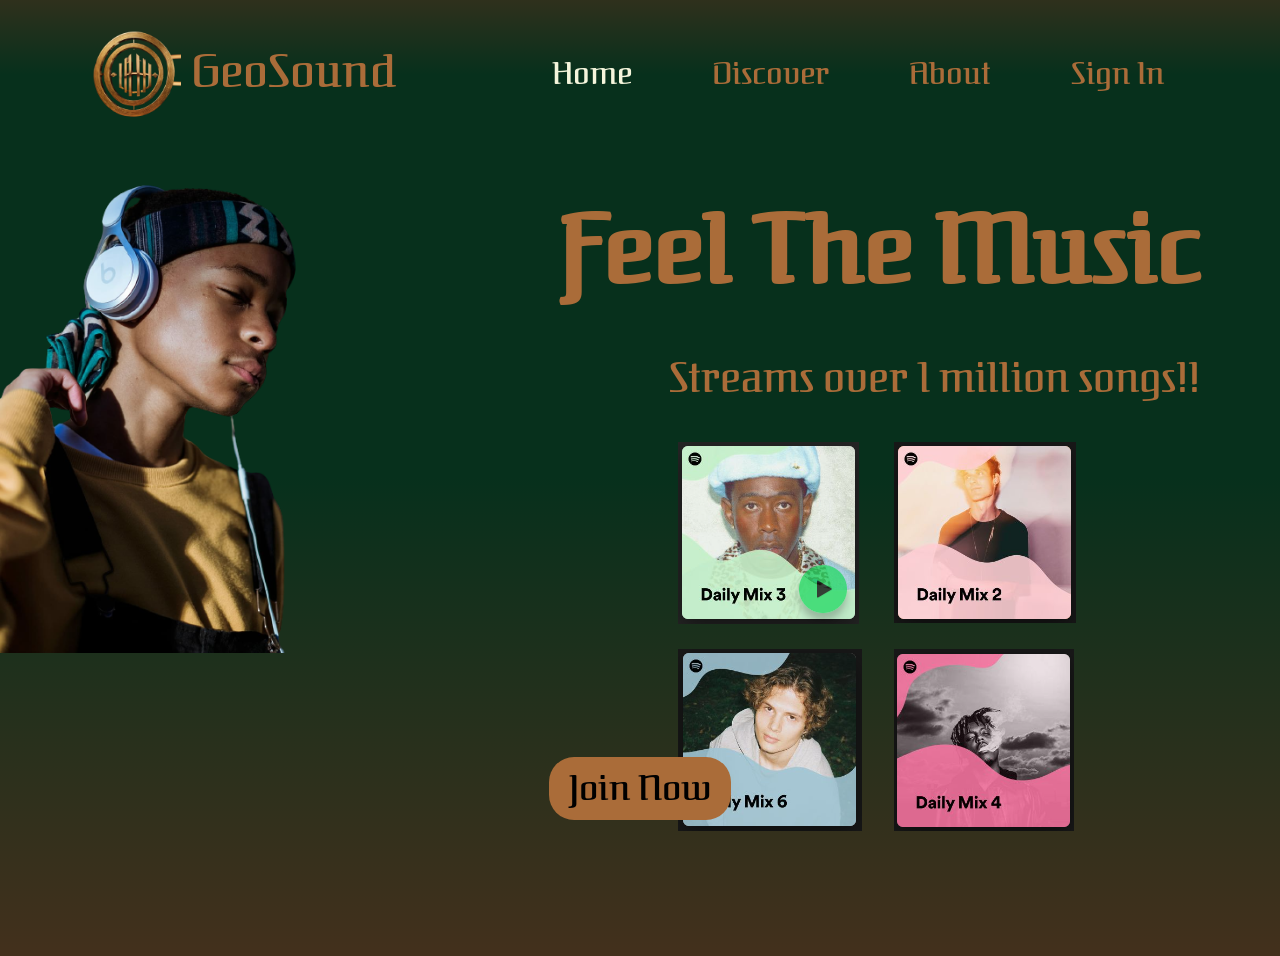
<file: Project Website/Index.html>
<!DOCTYPE html>
<html lang="en">
<head>
    <meta charset="UTF-8">
    <meta name="viewport" content="width=device-width, initial-scale=1.0, maximum-scale=1.0, user-scalable=no">
    <title>GeoSound</title>

    <!-- CSS styles -->
    <link rel="stylesheet" type="text/css" href="Styles.css">
    <link rel="icon" href="a_logo_of_music_1-removebg-preview.png" type="image/png">
    

</head>
<body>

    <!-- Header -->
    <header>
        <div id="logo-container">
            <img id="logo" src="a_logo_of_music_1-removebg-preview.png" alt="Logo">
            <div id="header-text">
                <span>GeoSound</span>
            </div>
        </div>

        <!-- Navigation -->
        <nav>
            <a href="#" class="active">Home</a>
            <a href="Discover.html">Discover</a>
            <a href="About.html">About</a>
            <a href="SignIn.html" id="sign-in-out-button" onclick="toggleSignIn()"> 
                <span id="sign-in-text">Sign In</span>
            </a>
        </nav>
    </header>

    <img id="left-image" src="wp6270988-listening-music-wallpapers-removebg-preview.png" alt="Left Image">

    <div id="right-text-container">
        <h1 id="big-text">Feel The Music</h1>
        <p>Streams over 1 million songs!!</p>

        <div id="picture-container">
    <a href="https://open.spotify.com/playlist/37i9dQZF1E3a9mwlMJPJvm?si=845099b663b74767" class="hover-zoom">
        <img src="Screenshot 2023-12-07 182112.png" alt="Picture 1">
    </a>
    <a href="https://open.spotify.com/playlist/37i9dQZF1E3alcOcJCwTfh?si=efea488d880549b1" class="hover-zoom">
        <img src="Screenshot 2023-12-07 182026.png" alt="Picture 2">
    </a>
    <a href="https://open.spotify.com/playlist/37i9dQZF1E35LbbRWOdhPF?si=528a57de415546e1" class="hover-zoom">
        <img src="Screenshot 2023-12-07 182557.png" alt="Picture 3">
    </a>
    <a href="https://open.spotify.com/playlist/37i9dQZF1E397HGcbc9GAg?si=b9d90d454c1c4099" class="hover-zoom">
        <img src="Screenshot 2023-12-07 182547.png" alt="Picture 4">
    </a>
</div>

        <div id="join-now-button">
            <a href="Signup.html" class="round-button">Join Now</a>
        </div>
    </div>

</body>
</html>
</file>
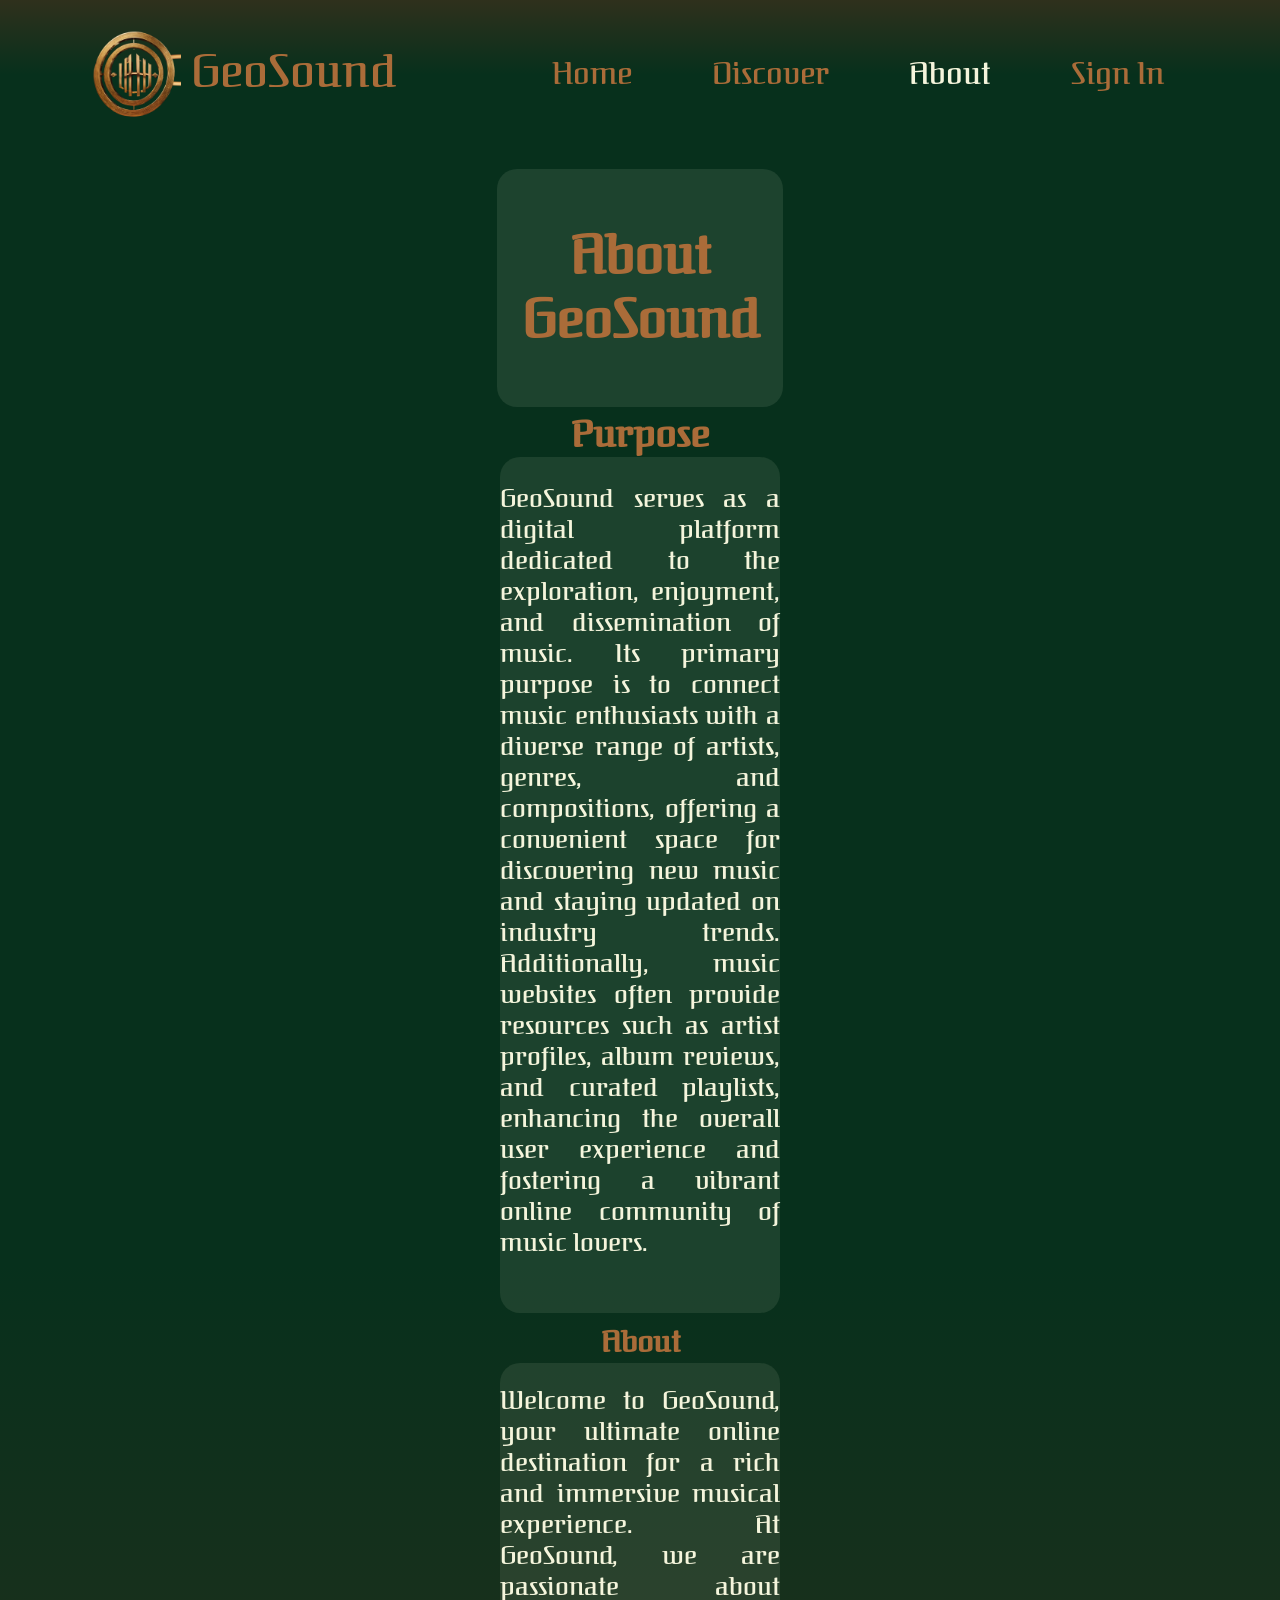
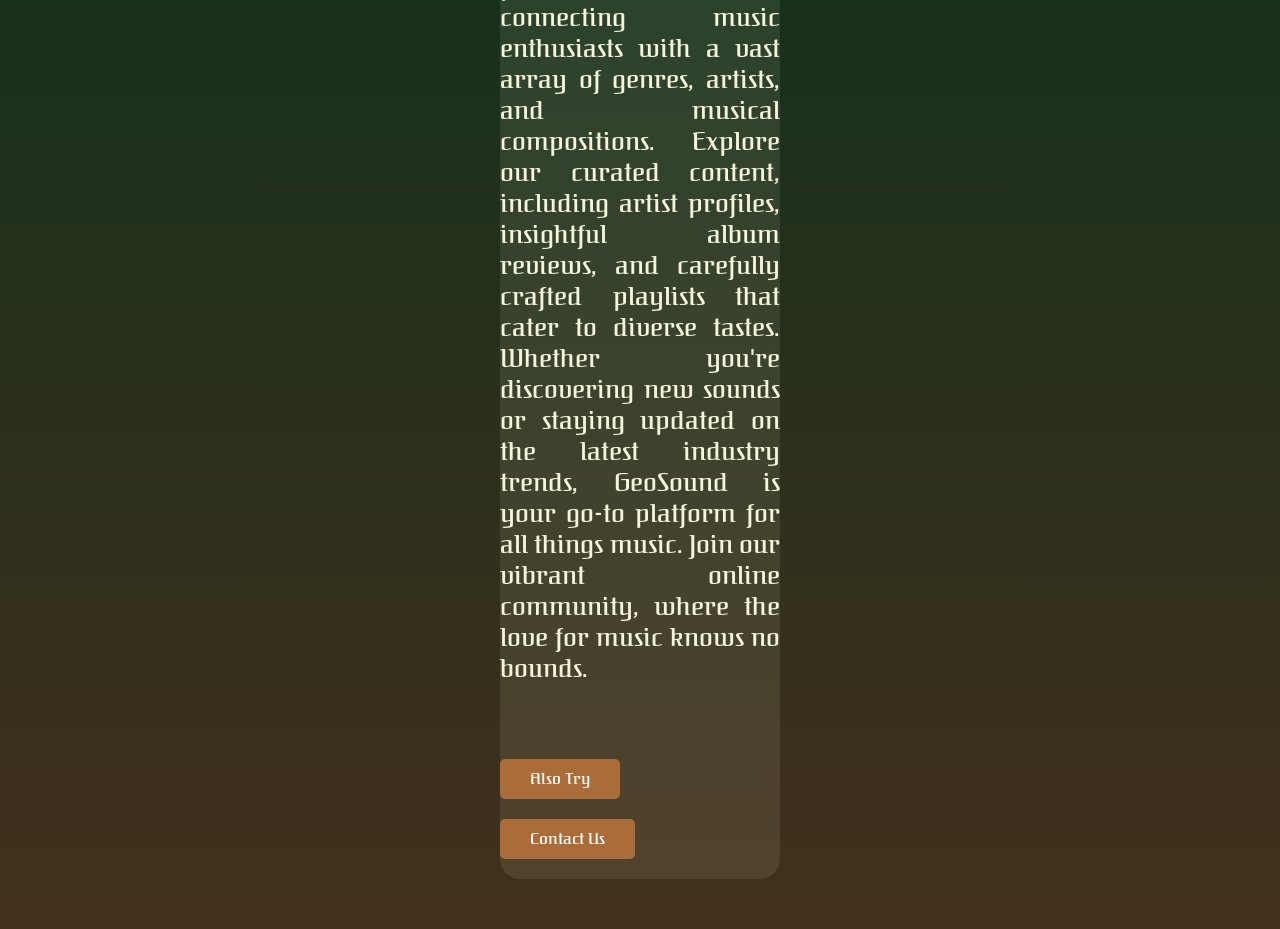
<file: Project Website/About.html>
<!DOCTYPE html>
<html lang="en">
<head>
    <meta charset="UTF-8">
    <meta name="viewport" content="width=device-width, initial-scale=1.0, maximum-scale=1.0, user-scalable=no">
    <title>About-GeoSound</title>

    <!-- CSS styles -->
    <link rel="stylesheet" type="text/css" href="About.css">
    <link rel="icon" href="a_logo_of_music_1-removebg-preview.png" type="image/png">
    

</head>
<body>

    <!-- Header -->
    <header>
        <div id="logo-container">
            <img id="logo" src="a_logo_of_music_1-removebg-preview.png" alt="Logo">
            <div id="header-text">
                <span>GeoSound</span>
            </div>
        </div>

        <!-- Navigation -->
        <nav>
            <a href="Index.html">Home</a>
            <a href="Discover.html">Discover</a>
            <a href="#" class="active">About</a>
            <a href="SignIn.html" id="sign-in-out-button" onclick="toggleSignIn()"> 
                <span id="sign-in-text">Sign In</span>
            </a>
        </nav>
    </header>
    <div id="about-banner">
        <h1>About GeoSound</h1>
    </div>
    
    <!-- Purpose of this website section -->
    <section id="purpose-section">
        <div class="text-box">
            <h2>Purpose</h2>
            <p>GeoSound serves as a digital platform dedicated to the exploration, enjoyment, 
                and dissemination of music. Its primary purpose is to connect music enthusiasts with a 
                diverse range of artists, genres, and compositions, offering a convenient space for 
                discovering new music and staying updated on industry trends. Additionally, music websites 
                often provide resources such as artist profiles, album reviews, and curated playlists, 
                enhancing the overall user experience and fostering a vibrant online community of music lovers.
            </p>
        </div>
    </section>
    
    <!-- About the website section -->
    <section id="about-section">
        <div class="text-box">
        <h3>About</h3>
        <p>Welcome to GeoSound, your ultimate online destination for a rich and immersive musical experience. 
            At GeoSound, we are passionate about connecting music enthusiasts with a vast array of genres, 
            artists, and musical compositions. Explore our curated content, including artist profiles, insightful 
            album reviews, and carefully crafted playlists that cater to diverse tastes. Whether you're discovering 
            new sounds or staying updated on the latest industry trends, GeoSound is your go-to platform for 
            all things music. Join our vibrant online community, where the love for music knows no bounds.
        </p>
    </div>
    
        <!-- Buttons -->
        <div class="buttons-container">
            <a href="https://open.spotify.com/" class="button" target="_blank">Also Try</a>
            <button class="button" id="contact-button">Contact Us</button>
        </div>

        <!-- Contact information initially hidden -->
        <div id="contact-info" style="display: none;">
            <p>Email: bawit_3200627@letran-edu.ph</p>
            <p>Phone: +1 (555) 123-4567</p>
        </div>
    </section>

    <script>
        document.getElementById('contact-button').addEventListener('click', function () {
            var contactInfo = document.getElementById('contact-info');
            if (contactInfo.style.display === 'none' || contactInfo.style.display === '') {
                contactInfo.style.display = 'block';
            } else {
                contactInfo.style.display = 'none';
            }
        });
    </script>
</file>
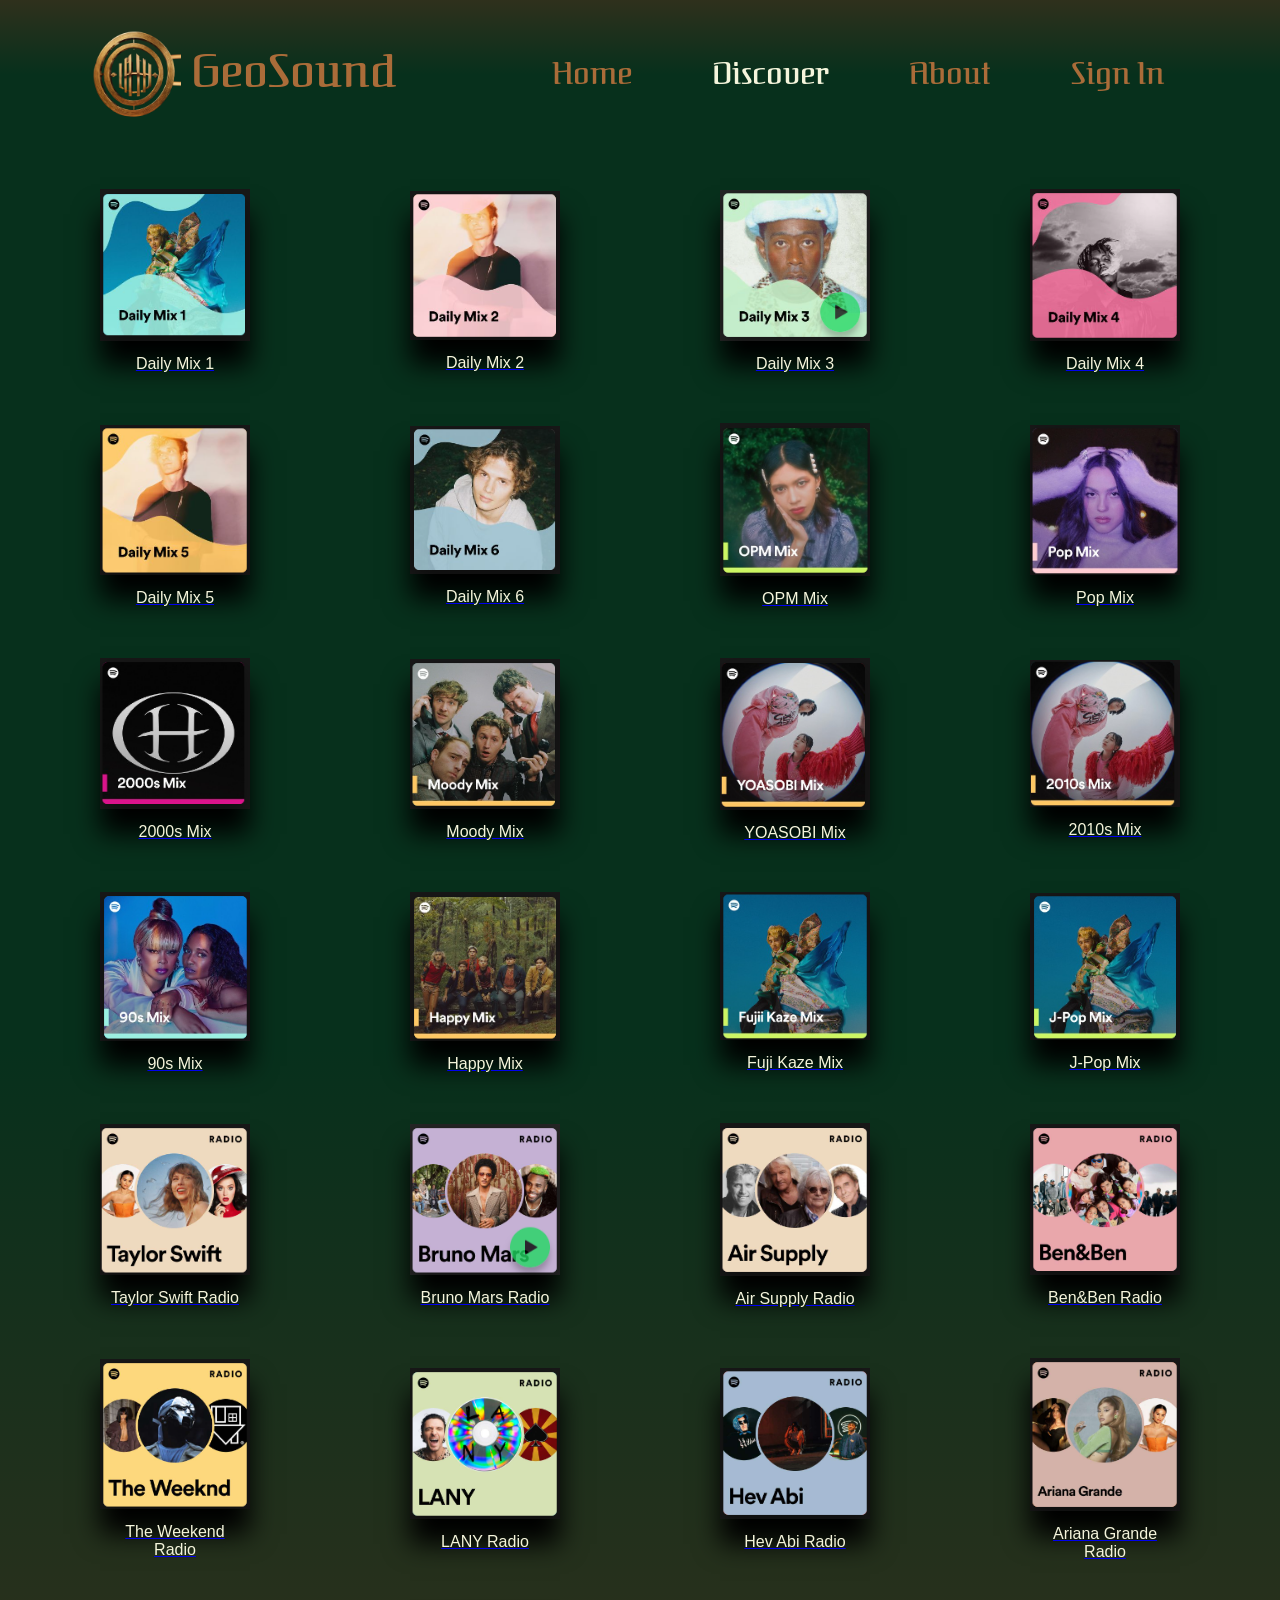
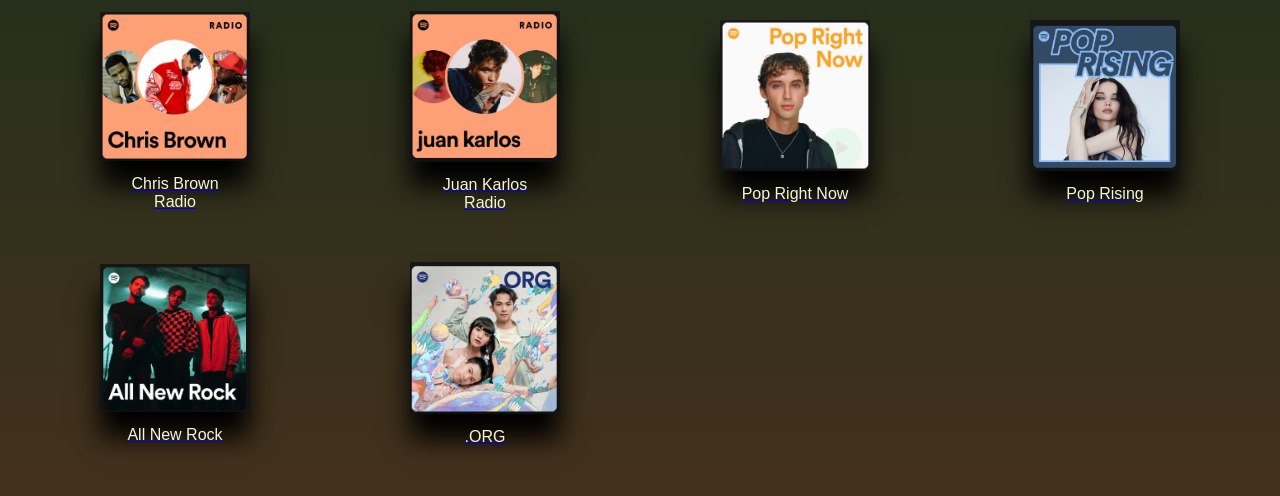
<file: Project Website/Discover.html>
<!DOCTYPE html>
<html lang="en">
<head>
    <meta charset="UTF-8">
    <meta name="viewport" content="width=device-width, initial-scale=1.0, maximum-scale=1.0, user-scalable=no">
    <title>Discover-GeoSound</title>

    <!-- CSS styles -->
    <link rel="stylesheet" type="text/css" href="Discover.css">
    <link rel="icon" href="a_logo_of_music_1-removebg-preview.png" type="image/png">
    

</head>
<body>

    <!-- Header -->
    <header>
        <div id="logo-container">
            <img id="logo" src="a_logo_of_music_1-removebg-preview.png" alt="Logo">
            <div id="header-text">
                <span>GeoSound</span>
            </div>
        </div>

        <!-- Navigation -->
        <nav>
            <a href="Index.html">Home</a>
            <a href="#" class="active">Discover</a>
            <a href="About.html">About</a>
            <a href="SignIn.html" id="sign-in-out-button" onclick="toggleSignIn()"> 
                <span id="sign-in-text">Sign In</span>
            </a>
        </nav>
    </header>

    <div class="image-grid">
        <div class="grid-item">
            <a href="https://open.spotify.com/playlist/37i9dQZF1E35n9wsva6iVr?si=a5ed52487d9540e2" class="hover-zoom">
            <img src="Screenshot 2023-12-07 231127.png" alt="Image 1">
            <p>Daily Mix 1</p>
            </a>
        </div>

        <div class="grid-item">
            <a href="https://open.spotify.com/playlist/37i9dQZF1E3alcOcJCwTfh?si=9458c78776804600" class="hover-zoom">
            <img src="Screenshot 2023-12-07 182026.png" alt="Image 2">
            <p>Daily Mix 2</p>
            </a>
        </div>

        <div class="grid-item">
            <a href="https://open.spotify.com/playlist/37i9dQZF1E3a9mwlMJPJvm?si=845099b663b74767" class="hover-zoom">
            <img src="Screenshot 2023-12-07 182112.png" alt="Image 3">
            <p>Daily Mix 3</p>
            </a>
        </div>

        <div class="grid-item">
            <a href="https://open.spotify.com/playlist/37i9dQZF1E397HGcbc9GAg?si=f46763c82a314dbb" class="hover-zoom">
                <img src="Screenshot 2023-12-07 182547.png" alt="Image 4">
                <p>Daily Mix 4</p>
            </a>
        </div>

        <div class="grid-item">
            <a href="https://open.spotify.com/playlist/37i9dQZF1E38eaj4DzRpfy?si=2a17eb91116349eb" class="hover-zoom">
            <img src="Screenshot 2023-12-07 231145.png" alt="Image 5">
            <p>Daily Mix 5</p>
            </a>
        </div>

        <div class="grid-item">
            <a href="https://open.spotify.com/playlist/37i9dQZF1E35LbbRWOdhPF?si=075909d0e076415d" class="hover-zoom">
                <img src="Screenshot 2023-12-07 182557.png" alt="Image 6">
            <p>Daily Mix 6</p>
            </a>
        </div>

        <div class="grid-item">
            <a href="https://open.spotify.com/playlist/37i9dQZF1EQn2FXKb76Oy0?si=67f50209b76b4776" class="hover-zoom">
            <img src="Screenshot 2023-12-07 232340.png" alt="Image 7">
            <p>OPM Mix</p>
            </a>
        </div>

        <div class="grid-item">
            <a href="https://open.spotify.com/playlist/37i9dQZF1EQncLwOalG3K7?si=2574cb09a1084e08" class="hover-zoom">
            <img src="Screenshot 2023-12-07 232351.png" alt="Image 8">
            <p>Pop Mix</p>
            </a>
        </div>

        <div class="grid-item">
            <a href="https://open.spotify.com/playlist/37i9dQZF1EQn4jwNIohw50?si=b6fc0abd2bb84308" class="hover-zoom">
            <img src="Screenshot 2023-12-07 232410.png" alt="Image 9">
            <p>2000s Mix</p>
            </a>
        </div>

        <div class="grid-item">
            <a href="https://open.spotify.com/playlist/37i9dQZF1EVKuMoAJjoTIw?si=00c431090dc6474e" class="hover-zoom">
            <img src="Screenshot 2023-12-07 232416.png" alt="Image 10">
            <p>Moody Mix</p>
            </a>
        </div>

        <div class="grid-item">
            <a href="https://open.spotify.com/playlist/37i9dQZF1EIYd8nBoomrWh?si=3802261f6b1b4e7d" class="hover-zoom">
            <img src="Screenshot 2023-12-07 232430.png" alt="Image 11">
            <p>YOASOBI Mix</p>
            </a>
        </div>

        <div class="grid-item">
            <a href="https://open.spotify.com/playlist/37i9dQZF1EQqedj0y9Uwvu?si=9487a1b654714a2d" class="hover-zoom">
            <img src="Screenshot 2023-12-07 232452.png" alt="Image 12">
            <p>2010s Mix</p>
            </a>
        </div>

        <div class="grid-item">
            <a href="https://open.spotify.com/playlist/37i9dQZF1EQn2GRFTFMl2A?si=81f647383a4844c3" class="hover-zoom">
            <img src="Screenshot 2023-12-07 232437.png" alt="Image 13">
            <p>90s Mix</p>
            </a>
        </div>

        <div class="grid-item">
            <a href="https://open.spotify.com/playlist/37i9dQZF1EVJSvZp5AOML2?si=a29338fcfef84654" class="hover-zoom">
            <img src="Screenshot 2023-12-07 232446.png" alt="Image 14">
            <p>Happy Mix</p>
            </a>
        </div>

        <div class="grid-item">
            <a href="https://open.spotify.com/playlist/37i9dQZF1EIVsG94rZMFez?si=a78f5a3236b44037" class="hover-zoom">
            <img src="Screenshot 2023-12-07 232406.png" alt="Image 15">
            <p>Fuji Kaze Mix</p>
            </a>
        </div>

        <div class="grid-item">
            <a href="https://open.spotify.com/playlist/37i9dQZF1EQoowv2cDraCW?si=16909a8d6a8047c1" class="hover-zoom">
            <img src="Screenshot 2023-12-07 232423.png" alt="Image 16">
            <p>J-Pop Mix</p>
            </a>
        </div>

        <div class="grid-item">
            <a href="https://open.spotify.com/playlist/37i9dQZF1E4AfEUiirXPyP?si=8575b98885a34289" class="hover-zoom">
            <img src="Screenshot 2023-12-07 235748.png" alt="Image 17">
            <p>Taylor Swift Radio</p>
            </a>
        </div>

        <div class="grid-item">
            <a href="https://open.spotify.com/playlist/37i9dQZF1E4vTHVDH1FT3Y?si=8ed9a91b7cd74ab3" class="hover-zoom">
            <img src="Screenshot 2023-12-07 235755.png" alt="Image 18">
            <p>Bruno Mars Radio</p>
            </a>
        </div>

        <div class="grid-item">
            <a href="https://open.spotify.com/playlist/37i9dQZF1E4ysq3xMigO7w?si=e18856defe064289" class="hover-zoom">
            <img src="Screenshot 2023-12-07 235805.png" alt="Image 19">
            <p>Air Supply Radio</p>
            </a>
        </div>

        <div class="grid-item">
            <a href="https://open.spotify.com/playlist/37i9dQZF1E4v9etXXc1Fda?si=5529085a13fc428a" class="hover-zoom">
            <img src="Screenshot 2023-12-07 235812.png" alt="Image 20">
            <p>Ben&Ben Radio</p>
            </a>
        </div>

        <div class="grid-item">
            <a href="https://open.spotify.com/playlist/37i9dQZF1E4DTZUur7HqeC?si=c256c3f076ff4684" class="hover-zoom">
            <img src="Screenshot 2023-12-07 235824.png" alt="Image 21">
            <p>The Weekend Radio</p>
            </a>
        </div>

        <div class="grid-item">
            <a href="https://open.spotify.com/playlist/37i9dQZF1E4v8KO4mqNt4C?si=46d5b824d3654531" class="hover-zoom">
            <img src="Screenshot 2023-12-07 235835.png" alt="Image 22">
            <p>LANY Radio</p>
            </a>
        </div>

        <div class="grid-item">
            <a href="https://open.spotify.com/playlist/37i9dQZF1E4yi8d0bXIUiL?si=7e4ba747524342ab" class="hover-zoom">
            <img src="Screenshot 2023-12-07 235843.png" alt="Image 23">
            <p>Hev Abi Radio</p>
            </a>
        </div>

        <div class="grid-item">
            <a href="https://open.spotify.com/playlist/37i9dQZF1E4xstu1WxmJS4?si=7f7014f2803f4d50" class="hover-zoom">
            <img src="Screenshot 2023-12-07 235855.png" alt="Image 24">
            <p>Ariana Grande Radio</p>
            </a>
        </div>

        <div class="grid-item">
            <a href="https://open.spotify.com/playlist/37i9dQZF1E4p6idrYgzXoP?si=c46cd5a8836b4442" class="hover-zoom">
            <img src="Screenshot 2023-12-07 235903.png" alt="Image 25">
            <p>Chris Brown Radio</p>
            </a>
        </div>

        <div class="grid-item">
            <a href="https://open.spotify.com/playlist/37i9dQZF1E4pnbDDafn5mv?si=0f6fdbf4dfd345b0" class="hover-zoom">
            <img src="Screenshot 2023-12-07 235911.png" alt="Image 26">
            <p>Juan Karlos Radio</p>
            </a>
        </div>

        <div class="grid-item">
            <a href="https://open.spotify.com/playlist/37i9dQZF1DWVlLVXKTOAYa?si=3df8aa5b431047b4" class="hover-zoom">
            <img src="Screenshot 2023-12-08 001156.png" alt="Image 27">
            <p>Pop Right Now</p>
            </a>
        </div>

        <div class="grid-item">
            <a href="https://open.spotify.com/playlist/37i9dQZF1DWUa8ZRTfalHk?si=3de2648043984657" class="hover-zoom">
            <img src="Screenshot 2023-12-08 001207.png" alt="Image 28">
            <p>Pop Rising</p>
            </a>
        </div>

        <div class="grid-item">
            <a href="https://open.spotify.com/playlist/37i9dQZF1DWZryfp6NSvtz?si=4c55f8c800e147e6" class="hover-zoom">
            <img src="Screenshot 2023-12-08 001213.png" alt="Image 29">
            <p>All New Rock</p>
            </a>
        </div>

        <div class="grid-item">
            <a href="https://open.spotify.com/playlist/37i9dQZF1DWXQXM7agvwjO?si=4287fdc15b654dc5" class="hover-zoom">
            <img src="Screenshot 2023-12-08 001220.png" alt="Image 30">
            <p>.ORG</p>
            </a>
        </div>
    </div>

    </body>
    </html>
</file>
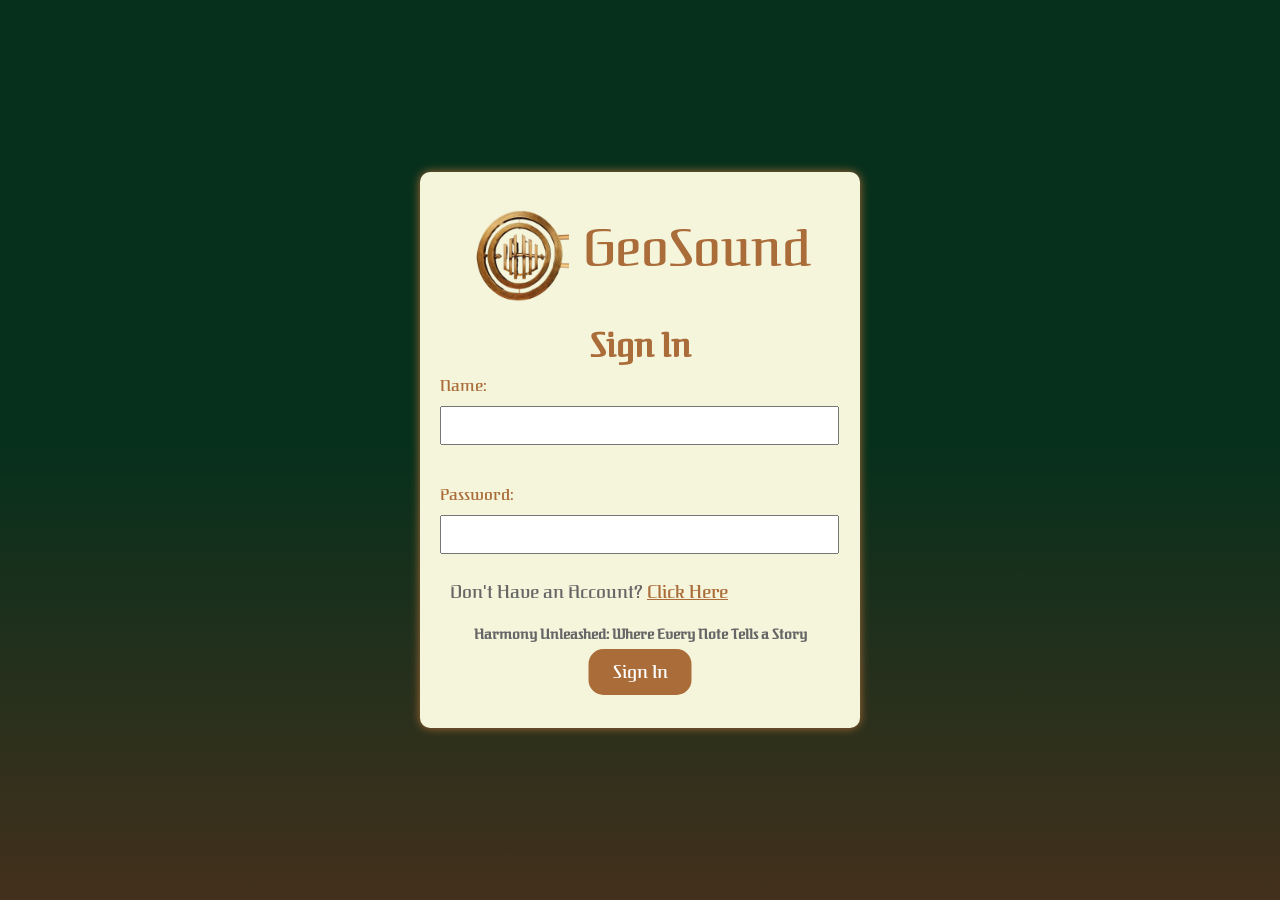
<file: Project Website/Signin.html>
<!DOCTYPE html>
<html lang="en">
<head>
    <meta charset="UTF-8">
    <meta name="viewport" content="width=device-width, initial-scale=1.0">
    <title>Sign In Page</title>
    <link rel="stylesheet" href="Signin.css">
    <link rel="icon" href="a_logo_of_music_1-removebg-preview.png" type="image/png">
</head>
<body>

    <div class="container">
        <div class="header">
            <img src="a_logo_of_music_1-removebg-preview.png" alt="Logo">
            <span>GeoSound</span>
        </div>

        <h1>Sign In</h1>

        <form action="process_signin.php" method="post" id="signup-form">
            <!-- Name -->
            <label for="name">Name:</label>
            <input type="text" id="name" name="name" required>

            <!-- Password -->
            <div class="password-container">
                <label for="password">Password:</label>
                <input type="password" id="password" name="password" required>
                <img src="Screenshot_2023-11-28_204845-removebg-preview.png" alt="Toggle Password" class="password-icon" id="eye-icon" onclick="togglePassword('password', 'eye-icon')">
            </div>

            <div id="signup-button">
                <a href="#" class="round-signup-button">Sign In</a>
            </div>
            
        </form>
        <p>Don't Have an Account? <a href="Signup.html">Click Here</a></p>

        <h2>Harmony Unleashed: Where Every Note Tells a Story</h2>
    </div>

    <script src="Signin.js"></script>
</body>
</html>
</file>
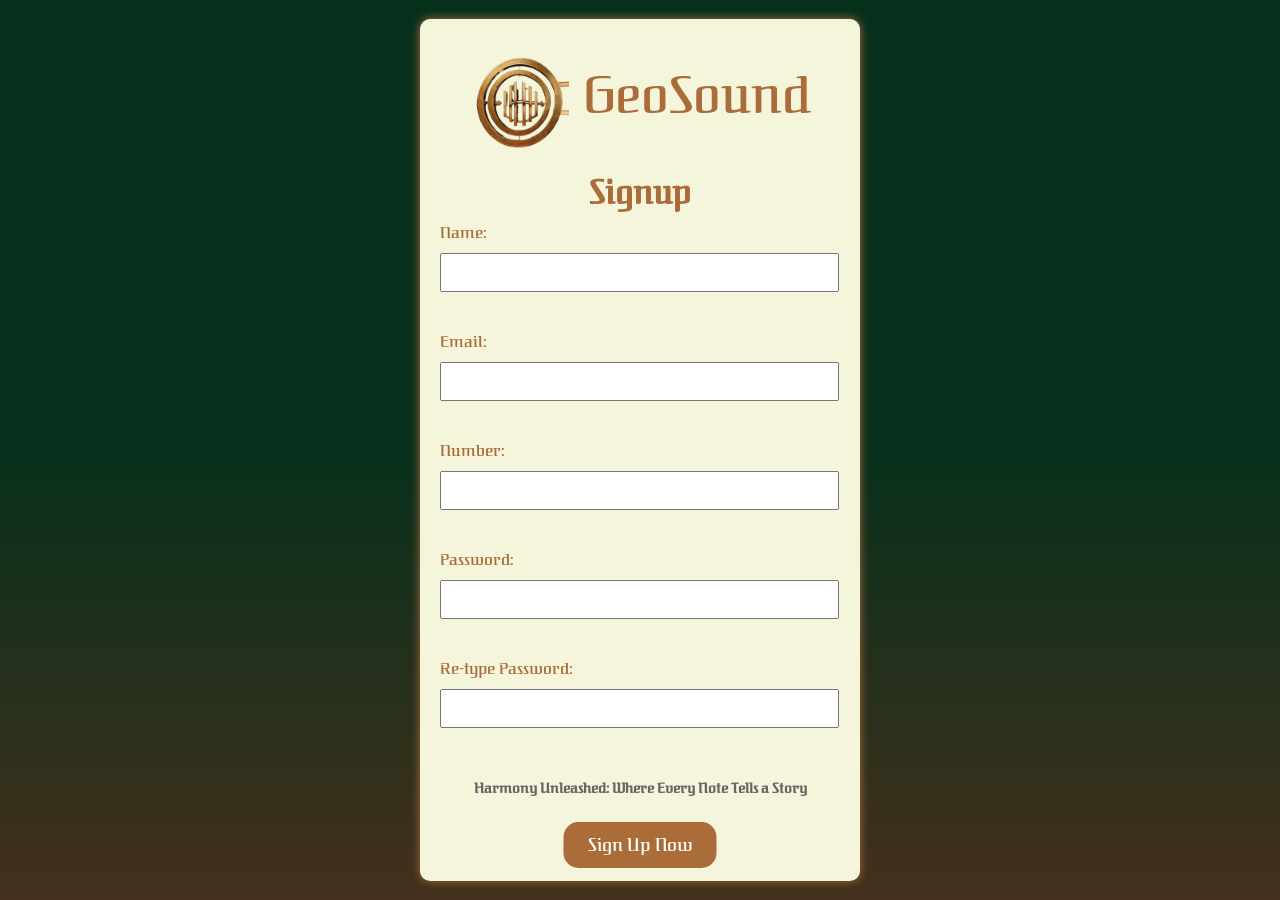
<file: Project Website/Signup.html>
<!DOCTYPE html>
<html lang="en">
<head>
    <meta charset="UTF-8">
    <meta name="viewport" content="width=device-width, initial-scale=1.0">
    <title>Signup Page</title>
    <link rel="stylesheet" href="SignupStyle.css">
    <link rel="icon" href="a_logo_of_music_1-removebg-preview.png" type="image/png">
</head>
<body>

    <div class="container">
        <div class="header">
            <img src="a_logo_of_music_1-removebg-preview.png" alt="Logo">
            <span>GeoSound</span>
        </div>

        <h1>Signup</h1>

        <form action="process_signup.php" method="post" id="signup-form">
            <!-- Name -->
            <label for="name">Name:</label>
            <input type="text" id="name" name="name" required>

            <!-- Email -->
            <label for="email">Email:</label>
            <input type="email" id="email" name="email" required>

            <!-- Number -->
            <label for="number">Number:</label>
            <input type="tel" id="number" name="number" required>

            <!-- Password -->
            <div class="password-container">
                <label for="password">Password:</label>
                <input type="password" id="password" name="password" required>
                <img src="Screenshot_2023-11-28_204845-removebg-preview.png" alt="Toggle Password" class="password-icon" id="eye-icon" onclick="togglePassword('password', 'eye-icon')">
            </div>

            <!-- Re-type Password -->
            <div class="password-container">
                <label for="retype-password">Re-type Password:</label>
                <input type="password" id="retype-password" name="retype-password" required>
                <img src="Screenshot_2023-11-28_204845-removebg-preview.png" alt="Toggle Password" class="password-icon" id="retype-eye-icon" onclick="togglePassword('retype-password', 'retype-eye-icon')">
            </div>
            <div id="password-match-message" style="color: red; display: none;">Passwords do not match</div>

            <div id="signup-button">
                <a href="#" class="round-signup-button">Sign Up Now</a>
            </div>
            
        </form>

        <h2>Harmony Unleashed: Where Every Note Tells a Story</h2>
    </div>

    <script src="SignupJS.js"></script>
</body>
</html>
</file>
<file: Project Website/Styles.css>
body {
    font-family: Arial, sans-serif;
    background-color:rgb(47, 48, 28);
    background-image: linear-gradient(to bottom, rgb(7, 48, 28), rgb(7, 48, 28), rgb(67, 48, 28));
    flex-direction: column;
    min-height: 100vh;
    margin: 0;
    padding: 0;
    overflow: hidden;
    zoom: 100%;
}

header {
    font-family: 'Federant', sans-serif;
    background-color:rgb(47, 48, 28);
    background-image: linear-gradient(to bottom, rgb(47, 48, 28), rgb(7, 48, 28), rgb(7, 48, 28));
    color: #AA6C39;
    padding: 1em;
    display: flex;
    justify-content: space-between;
    align-items: center;
    position: relative;
}

@font-face {
    font-family: 'Federant';
    src: url('Federant-Regular.ttf') format('truetype');
}

#logo-container {
    display: flex;
    align-items: center;
    margin-right: -50px;
}

#logo {
    max-width:95px;
    max-height: 95px;
    margin-right: 10px; 
    margin-left: 70px;
}

#header-text {
    display: flex;
    flex-direction: column;
    font-size: 45px;
    padding-top: 6px; 
    padding-bottom: 13px;
}

nav {
    display: flex;
    align-items: center;
}

nav a {
    float: left;
    display: block;
    color: #AA6C39;
    text-align: center;
    padding: 20px 100px;
    text-decoration: none;
    font-size: 30px;
    transition: background-color 0.3s, color 0.3s;
    margin-right: -120px;
}

nav a:hover {
    color: beige;
}

nav a.active {
    color: beige; 
}

#left-image {
    position: absolute;
    top: 115px;
    width: 14%; 
    height: auto;
    transform: scale(2); 
    transform-origin: top left; 
}

#right-text-container {
    font-family: 'Federant', sans-serif;
    color: #AA6C39;
    text-align: right;
    padding: 5em;
}

#big-text {
    font-size: 6em; 
    margin-bottom: 0.5em;
    line-height: 1.1; 
    margin-top: -30px; 
}

#join-now-button {
    text-align: center;
    position: absolute;
    bottom: 5em; 
    left: 50%;
    transform: translateX(-50%);
}

.round-button {
    display: inline-block;
    padding: 10px 20px;
    font-size: 35px;
    text-align: center;
    text-decoration: none;
    background-color: #AA6C39; 
    color: black;
    border-radius: 25px; 
    transition: background-color 0.3s; 
}

.round-button:hover {
    background-color: beige; 
    color: #AA6C39
}

#picture-container {
    display: grid;
    grid-template-columns: repeat(2, 1em); 
    gap: 20px 200px;
    justify-content: right;
    margin: 40px 18.1em;
}

.hover-zoom {
    max-width: 150px; 
    margin-right: 10px; 
    transition: transform 0.3s; 
}

.hover-zoom:last-child {
    margin-right: 0; 
}

.hover-zoom:hover {
    transform: scale(1.2); 
}

#sign-in-out-button {
    cursor: pointer; 
    margin: 30px 90px;
    font-size: 30px;
    padding: 10px ;
}

#sign-in-out-button:hover {
    color: beige;
    
}

p {
    font-size: 40px;
}
</file>
<file: Project Website/About.css>
body {
    font-family: Arial, sans-serif;
    background-color:rgb(47, 48, 28);
    background-image: linear-gradient(to bottom, rgb(7, 48, 28), rgb(7, 48, 28), rgb(67, 48, 28));
    flex-direction: column;
    min-height: 100vh;
    margin: 0;
    padding: 0;
    zoom: 100%;
}

header {
    font-family: 'Federant', sans-serif;
    background-color:rgb(47, 48, 28);
    background-image: linear-gradient(to bottom, rgb(47, 48, 28), rgb(7, 48, 28), rgb(7, 48, 28));
    color: #AA6C39;
    padding: 1em;
    display: flex;
    justify-content: space-between;
    align-items: center;
    position: relative;
    z-index: 1000;
    position: sticky;
    top: 0;
}

@font-face {
    font-family: 'Federant';
    src: url('Federant-Regular.ttf') format('truetype');
}

#logo-container {
    display: flex;
    align-items: center;
    margin-right: -50px;
}

#logo {
    max-width:95px;
    max-height: 95px;
    margin-right: 10px; 
    margin-left: 70px;
}

#header-text {
    display: flex;
    flex-direction: column;
    font-size: 45px;
    padding-top: 6px; 
    padding-bottom: 13px;
}

nav {
    display: flex;
    align-items: center;
}

nav a {
    float: left;
    display: block;
    color: #AA6C39;
    text-align: center;
    padding: 20px 100px;
    text-decoration: none;
    font-size: 30px;
    transition: background-color 0.3s, color 0.3s;
    margin-right: -120px;
}

nav a:hover {
    color: beige;
}

nav a.active {
    color: beige; 
}

#sign-in-out-button {
    cursor: pointer; 
    margin: 30px 90px;
    font-size: 30px;
    padding: 10px ;
}

#sign-in-out-button:hover {
    color: beige;
    
}

#about-banner {
    font-family: 'Federant';
    font-size: 26px;
    text-align: center;
    padding: 20px;
    margin: 20px 19.1em 20px 19.1em;
    border-radius: 20px;
    background-color: rgba(245, 245, 220, 0.095);
}

#about-banner h1 {
    color: #AA6C39;
}

#purpose-section,
#about-section {
    font-family: 'Federant';
    font-size: 25px;
    display: flex;
    flex-direction: column;
    align-items: center;
    margin: 50px 500px 50px;
    border-radius: 20px;
    color: #AA6C39;
    text-align: justify;
    background-color: rgba(245, 245, 220, 0.086);

.text-box {
    max-width: 800px;
    margin: 0 auto;
    margin-bottom: 30px;
}

.buttons-container a{
    display: inline-block;
    justify-content: space-between;
    margin-top: 20px;
    text-decoration: none;
}

.button {
    font-family: 'Federant';
    padding: 10px 30px;
    font-size: 16px;
    background-color: #AA6C39; 
    color: #fff; 
    border: none;
    cursor: pointer;
    border-radius: 5px;
    margin-right: 10px;
    margin-bottom: 20px;
}

.button:hover {
    color: beige;
    background-color: rgb(7, 48, 28);
}
}

h2 {
    margin-top: -45px;
    background-color: rgba(245, 245, 220, 0);
    border-radius: 10px;
    text-align: center;
    margin-bottom: 20px;
}

h3 {
    margin-top: -39px;
    background-color: rgba(245, 245, 220, 0);
    border-radius: 10px;
    text-align: center;
    margin-bottom: 20px;
}

p{
    color: beige;
}
</file>
<file: Project Website/Discover.css>
body {
    font-family: Arial, sans-serif;
    background-color:rgb(47, 48, 28);
    background-image: linear-gradient(to bottom, rgb(7, 48, 28), rgb(7, 48, 28), rgb(67, 48, 28));
    flex-direction: column;
    min-height: 100vh;
    margin: 0;
    padding: 0;
    zoom: 100%;
}

header {
    font-family: 'Federant', sans-serif;
    background-color:rgb(47, 48, 28);
    background-image: linear-gradient(to bottom, rgb(47, 48, 28), rgb(7, 48, 28), rgb(7, 48, 28));
    color: #AA6C39;
    padding: 1em;
    display: flex;
    justify-content: space-between;
    align-items: center;
    position: relative;
    z-index: 1000;
    position: sticky;
    top: 0;
}

@font-face {
    font-family: 'Federant';
    src: url('Federant-Regular.ttf') format('truetype');
}

#logo-container {
    display: flex;
    align-items: center;
    margin-right: -50px;
}

#logo {
    max-width:95px;
    max-height: 95px;
    margin-right: 10px; 
    margin-left: 70px;
}

#header-text {
    display: flex;
    flex-direction: column;
    font-size: 45px;
    padding-top: 6px; 
    padding-bottom: 13px;
}

nav {
    display: flex;
    align-items: center;
}

nav a {
    float: left;
    display: block;
    color: #AA6C39;
    text-align: center;
    padding: 20px 100px;
    text-decoration: none;
    font-size: 30px;
    transition: background-color 0.3s, color 0.3s;
    margin-right: -120px;
}

nav a:hover {
    color: beige;
}

nav a.active {
    color: beige;
}

#sign-in-out-button {
    cursor: pointer; 
    margin: 30px 90px;
    font-size: 30px;
    padding: 10px ;
}

#sign-in-out-button:hover {
    color: beige;
    
}

.image-grid {
    display: grid;
    grid-template-columns: repeat(auto-fill, minmax(300px, 1fr));
    padding: 20px;
}

.grid-item {
    overflow: hidden;
    display: flex;
    justify-content: center;
    align-items: center;
    flex-direction: column;
    padding: 20px 30px 20px;
}

.grid-item img {
    max-width: 100%;
    height: auto;
    box-shadow: 0 25px 25px rgb(0, 0, 0);
}

.grid-item p {
    padding: 10px;
    margin: 0;
    color: beige;
    text-align: center;
    transition: opacity 0.6s;
}

.hover-zoom {
    max-width: 150px; 
    margin-right: 10px; 
    transition: transform 0.3s; 
}

.hover-zoom:last-child {
    margin-right: 0; 
}

.hover-zoom:hover {
    transform: scale(1.2); 
}

.hover-zoom:hover .grid-item p {
    opacity: 0;
}
</file>
<file: Project Website/Signin.css>
body {
    background-image: linear-gradient(to bottom, rgb(7, 48, 28), rgb(7, 48, 28), rgb(67, 48, 28));
    display: flex;
    justify-content: center;
    align-items: center;
    height: 100vh;
    margin: 0;
}

.container {
    text-align: left;
    max-width: 400px;
    width: 100%;
    padding: 20px;
    box-shadow: 0 0 10px #AA6C39;
    color: #AA6C39;
    background-color: beige;
    overflow: hidden;
    border-radius: 10px;
}

h1 {
    font-family: 'Federant';
    text-align: center;
    margin-bottom: 10px;
}

h2 {
    font-family: 'Federant';
    text-align: center;
    font-size: 14px;
    color: #666;
    height: 70px
}

label {
    font-family: 'Federant';
    display: block;
    margin-bottom: 10px;
}

input {
    width: calc(100% - 1px);
    padding: 10px;
    margin-bottom: 40px;
    box-sizing: border-box; 
}

.password-container {
    position: relative;
}

.password-icon {
    position: absolute;
    top: 45%;
    left: 365px;
    transform: translateY(-50%);
    cursor: pointer;
    width: 20px; 
    height: auto;
    display: none;
}

.header {
    text-align: center;
    margin-bottom: 20px;
}

.header img {
    max-width: 100px; 
    height: auto;
    vertical-align: middle;
    margin-right: 10px;
}

span {
    font-family: 'Federant';
    font-size: 50px;
    line-height: 114px; 
    vertical-align: bottom;
}

@font-face {
    font-family: 'Federant';
    src: url('Federant-Regular.ttf') format('truetype');
}

#signup-button {
    text-align: center;
    position: absolute;
    bottom: 205px; 
    left: 50%;
    transform: translateX(-50%);
}

.round-signup-button {
    display: inline-block;
    padding: 12px 24px; 
    font-size: 18px; 
    text-align: center;
    text-decoration: none;
    background-color: #AA6C39;
    color: white; 
    border-radius: 15px; 
    transition: background-color 0.3s;
    cursor: pointer; 
    font-family: 'Federant';
}

.round-signup-button:hover {
    background-color: rgb(235, 235, 196);
    color: #AA6C39;
}

#password-match-message {
    color: red;
    display: block;
    margin-top: -25px; 
    height: auto; 
    font-family: 'Federant';
}

.container p {
    margin-top: -18px; 
    font-size: 18px; 
    color: #666; 
    font-family: 'Federant';
    padding: 5px 10px;
}

.container p a {
    text-decoration: underline; 
    color: #AA6C39; 
    transition: color 0.3s;
    cursor: pointer;
}

.container p a:hover {
    color: #FF7F50; 
}
</file>
<file: Project Website/SignupStyle.css>
body {
    background-image: linear-gradient(to bottom, rgb(7, 48, 28), rgb(7, 48, 28), rgb(67, 48, 28));
    display: flex;
    justify-content: center;
    align-items: center;
    height: 100vh;
    margin: 0;
}

.container {
    text-align: left;
    max-width: 400px;
    width: 100%;
    padding: 20px;
    box-shadow: 0 0 10px #AA6C39;
    color: #AA6C39;
    background-color: beige;
    overflow: hidden;
    border-radius: 10px;
}

h1 {
    font-family: 'Federant';
    text-align: center;
    margin-bottom: 10px;
}

h2 {
    font-family: 'Federant';
    text-align: center;
    font-size: 14px;
    color: #666;
    height: 70px
}

label {
    font-family: 'Federant';
    display: block;
    margin-bottom: 10px;
}

input {
    width: calc(100% - 1px);
    padding: 10px;
    margin-bottom: 40px;
    box-sizing: border-box; 
}

.password-container {
    position: relative;
}

.password-icon {
    position: absolute;
    top: 45%;
    left: 365px;
    transform: translateY(-50%);
    cursor: pointer;
    width: 20px; 
    height: auto;
    display: none;
}

.header {
    text-align: center;
    margin-bottom: 20px;
}

.header img {
    max-width: 100px; 
    height: auto;
    vertical-align: middle;
    margin-right: 10px;
}

span {
    font-family: 'Federant';
    font-size: 50px;
    line-height: 114px; 
    vertical-align: bottom;
}

@font-face {
    font-family: 'Federant';
    src: url('Federant-Regular.ttf') format('truetype');
}

#signup-button {
    text-align: center;
    position: absolute;
    bottom: 2em; 
    left: 50%;
    transform: translateX(-50%);
}

.round-signup-button {
    display: inline-block;
    padding: 12px 24px; 
    font-size: 18px; 
    text-align: center;
    text-decoration: none;
    background-color: #AA6C39;
    color: white; 
    border-radius: 15px; 
    transition: background-color 0.3s;
    cursor: pointer; 
    font-family: 'Federant';
}

.round-signup-button:hover {
    background-color: beige;
    color: #AA6C39;
}

#password-match-message {
    color: red;
    display: block;
    margin-top: -25px; 
    height: auto; 
    font-family: 'Federant';
}
</file>
